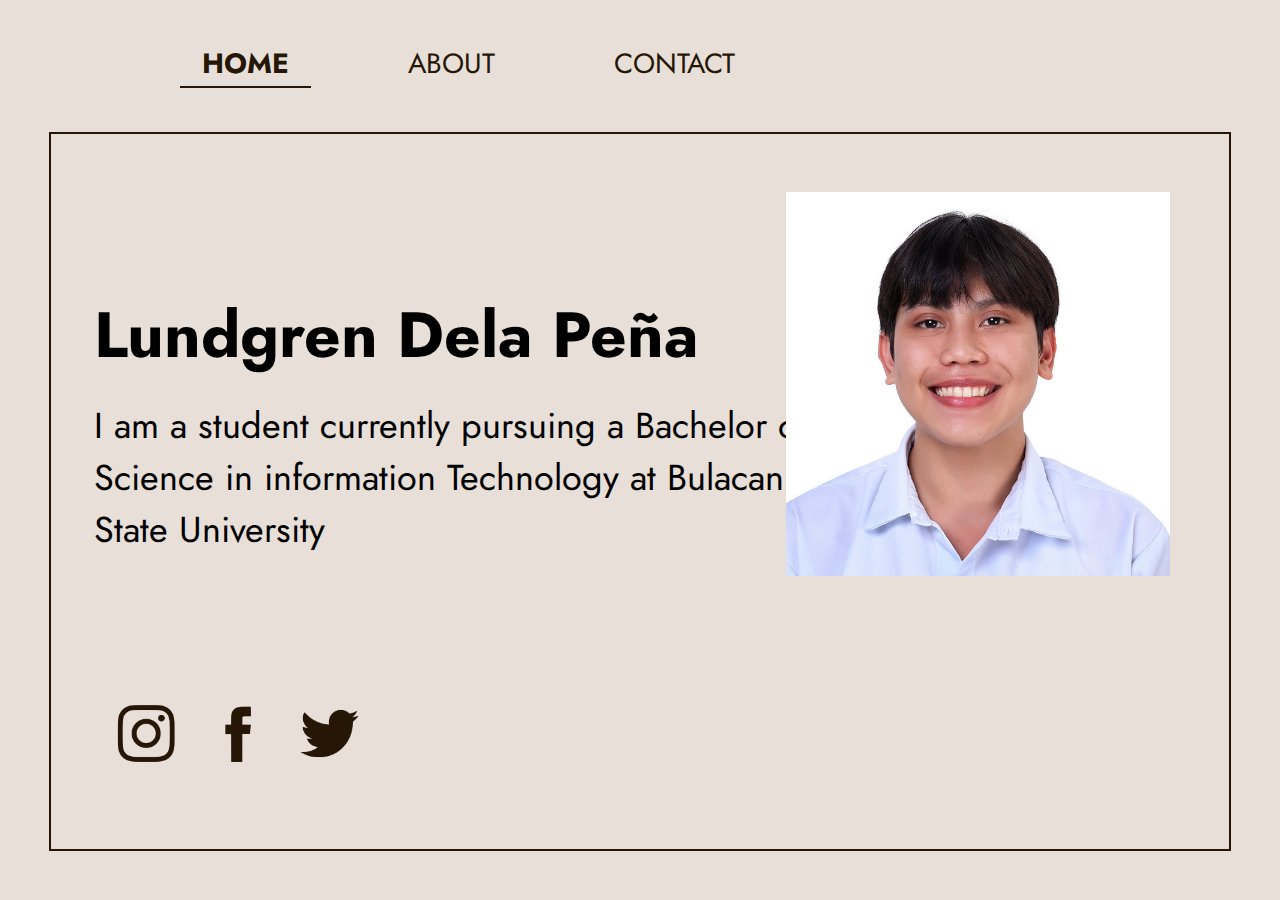
<file: index.html>
<!DOCTYPE html>
<html lang="en">
<head>
  <meta charset="UTF-8">
  <meta name="viewport" content="width=device-width, initial-scale=1.0">
  <link rel="stylesheet" href="assets/home.css">
  <link href="https://fonts.googleapis.com/css2?family=Jost:wght@300&display=swap" rel="stylesheet">
  
</head>
<body>

  <header>
    <nav>
        <a href="homepage.html" class="active">HOME</a>
        <a href="aboutpage.html">ABOUT</a>
        <a href="contactpage.html">CONTACT</a>
      </nav>
  </header>
  <div class="content-box">
    <div class="column" id="column1">
        <div class="content-container">
      <!-- Content for the first column -->
        <p class="name">Lundgren Dela Peña</p>
        <p class="info">I am a student currently pursuing a Bachelor of Science in information Technology at Bulacan State University</p>
        
        <div class="logo-container">
          <a href="#"> <img class="ig" src="assets/pics/ig.png" alt="pic"> </a>
          <a href="#"> <img class="fb" src="assets/pics/fb.png" alt="pic"> </a>
          <a href="#"> <img class="twt" src="assets/pics/twt.png" alt="pic"> </a> 
        </div>
      </div>
    </div>
    <div class="column" id="column2">
      <!-- Content for the second column -->
      <img class="pic" src="assets/pics/pic.png" alt="pic"></div>
    </div>
  </div> 
</body>
</html>
</file>
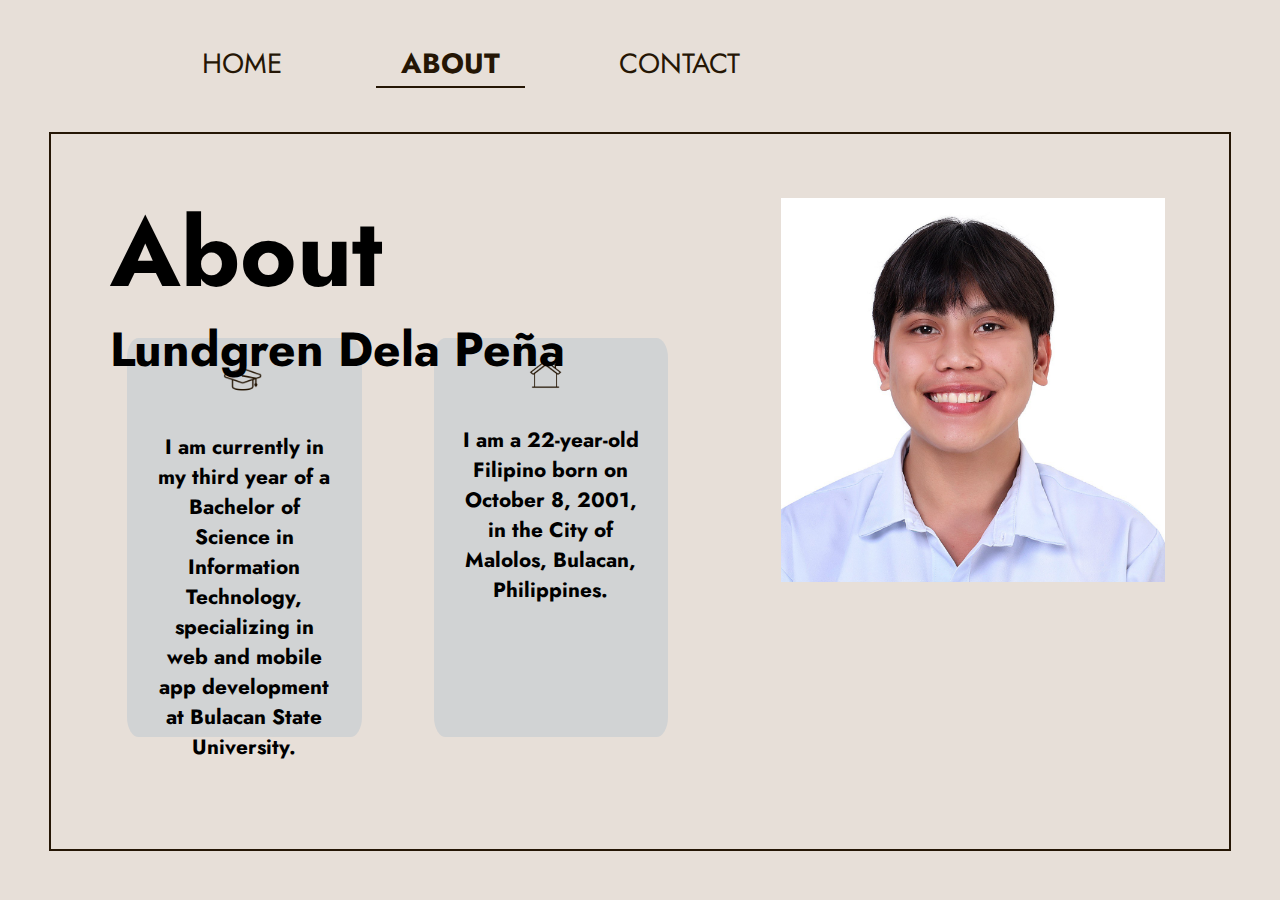
<file: aboutpage.html>
<!DOCTYPE html>
<html lang="en">
<head>
  <meta charset="UTF-8">
  <meta name="viewport" content="width=device-width, initial-scale=1.0">
  <link rel="stylesheet" href="assets/about.css">
  <link href="https://fonts.googleapis.com/css2?family=Jost:wght@300&display=swap" rel="stylesheet">


</head>
<body>
  <header>
    <nav>
        <a href="index.html">HOME</a>
        <a href="aboutpage.html" class="active">ABOUT</a>
        <a href="contactpage.html">CONTACT</a>
      </nav>
  </header>

<div class="text">
    <p class="about">About </p>

    <p class="name">Lundgren Dela Peña </p>
    
</div>
  <div class="content-box">

      <div class="main-column">
        <div class="nested-column">

        <img class="cap" src="assets/pics/cap.png" alt="pic">

          <p class="content1">
         
            I am currently in my
            third year of a Bachelor
            of Science in
            Information
            Technology, specializing
            in web and mobile app
            development at Bulacan
            State University.</p>
        </div>
        <div class="nested-column">
            <img class="house" src="assets/pics/house.png" alt="pic">
          <p class="content2">I am a 22-year-old
            Filipino born on October
            8, 2001, in the City of
            Malolos, Bulacan,
            Philippines.</p>
        </div>
      </div>
      <div class="side-column">
        <img class="pic" src="assets/pics/pic.png" alt="pic"></div>
      </div>
  </div> 
</body>
</html>
</file>
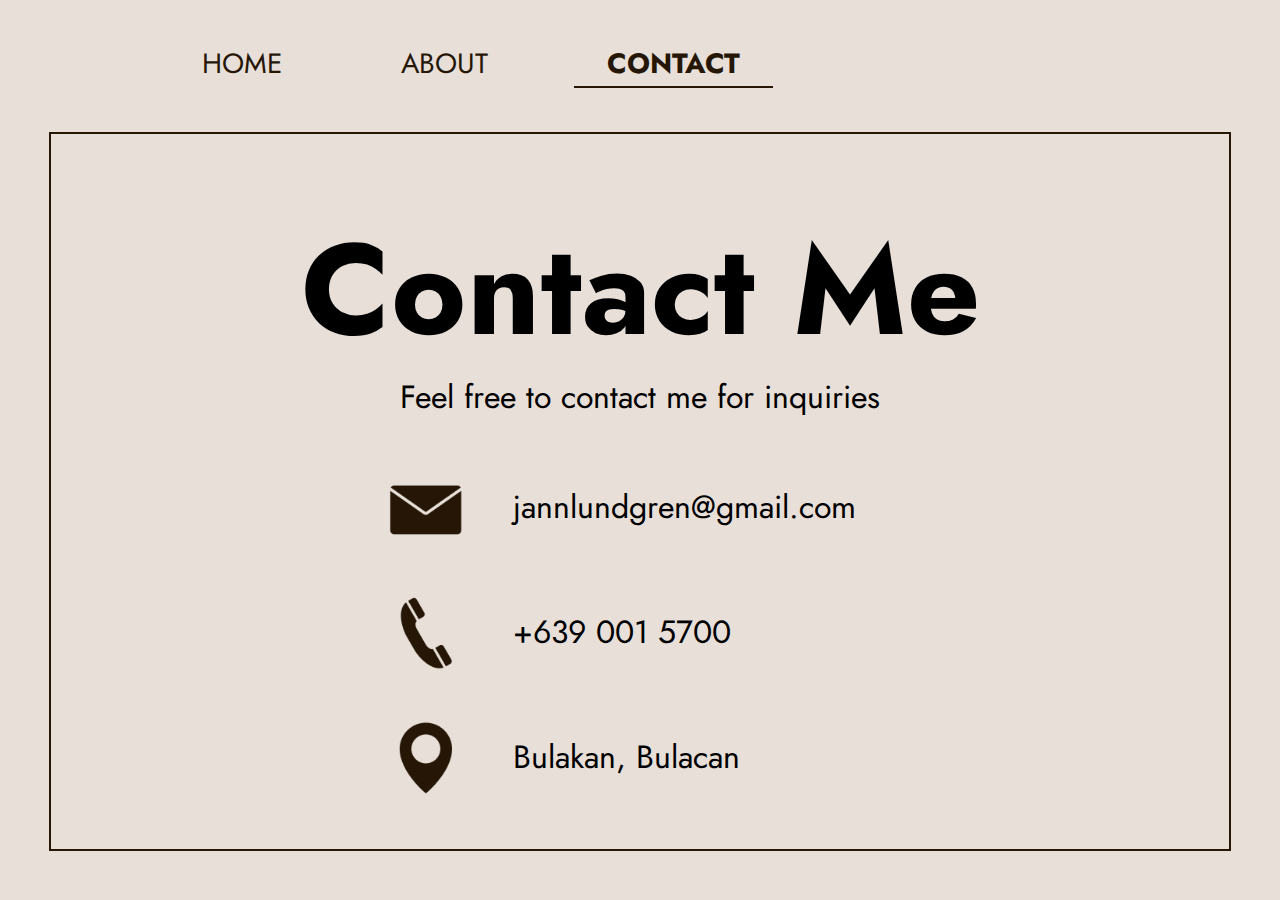
<file: contactpage.html>
<!DOCTYPE html>
<html lang="en">
<head>
  <meta charset="UTF-8">
  <meta name="viewport" content="width=device-width, initial-scale=1.0">
  <link rel="stylesheet" href="assets/contact.css">
  <link href="https://fonts.googleapis.com/css2?family=Jost:wght@300&display=swap" rel="stylesheet">

</head>
<body>

  <header>
    <nav>
        <a href="index.html">HOME</a>
        <a href="aboutpage.html">ABOUT</a>
        <a href="contactpage.html" class="active">CONTACT</a>
      </nav>
  </header>
  <div class="content-box" >

    <section>
        <p class="contact">Contact Me</p>
        <p>Feel free to contact me for inquiries</p>

   
        <div class="contact-info">
            <img src="assets/pics/mail.png" alt="Email Icon" width="30" height="30">
            <p>jannlundgren@gmail.com</p>
        </div>

        <div class="contact-info">
            <img src="assets/pics/phone.png" alt="Phone Icon" width="30" height="30">
            <p>+639 001 5700</p>
        </div>

        <div class="contact-info">
            <img src="assets/pics/pin.png" alt="Location Icon" width="30" height="30">
            <p>Bulakan, Bulacan</p>
        </div>
    </section>

 
  </div> 
  
</body>

</html>
</file>
<file: assets/home.css>
a{
     text-decoration: none;
    }

    body {
      font-family: jost, sans-serif;
      
      padding: 0;
      background-color: #e7dfd8;
    }

    header {
      background-color: #e7dfd8;
      color: #e7dfd8;
      padding: 15px;
      text-align: center;
      font-size: 2svw;
    }

    nav {
      text-align: left;
      margin: 20px 0;
      margin-left: 10%;
    }

    nav a {
      text-decoration: none;
      color: #251605;
      margin: 0 5%;
      font-size: 28px;
      position: relative;
      transition: color 0.3s ease-in-out;
      display: inline-block;
    }

    nav a::before {
      content: "";
      position: absolute;
      width: 150%;
      height: 2px;
      bottom: -4px;
      left: -25%;
      background-color: #251605;
      transform: scaleX(0);
      transform-origin: bottom right;
      transition: transform 0.3s ease-in-out;
    }

    nav a:hover::before, nav a.active::before {
      transform: scaleX(1);
      transform-origin: bottom left;
    }

    nav a:hover {
      color: #251605;
    }

    nav a.active {
      color: #251605;
      font-weight: bold;
    }

    .content-box {
      max-width: 90%;
      min-height: 75svh; 
      max-height: 75svh;
      margin: 0 auto;
      margin-top: 1%;
      background-color: #e7dfd8;;
      padding: 20px;
      border: #251605;
      border: 2.5px solid #251605;
      font-size: 4svh;
      display: flex;
      flex: 1;
    }
    .content-container {
      overflow: auto;
      margin-left: 3%;
    }

    .column2 {
      padding: 20px;
      overflow: auto;
    }

    .column1{
      padding: 20px;
    }
    .name{
    margin-top: 15svh;
    font-size: 5svw;
    margin-bottom: -2svh;
    font-weight: bold;
    }

    .pic{
    width: 30svw;
    float: right;   
    margin: 10%;
    }

    .logo-container{
    margin-top: 20%;
    margin-left: 3%;
    
    }

    .ig{
    width: 60px;
    }

    .fb{
    margin-left: 3%;
    width: 58px;
    }

    .twt{
    margin-left: 3%;
    width: 62px;
    }
</file>
<file: assets/about.css>
a{
      text-decoration: none;
    }
    body {
      font-family: jost, sans-serif;
      
      padding: 0;
      background-color: #e7dfd8;
    }

    header {
      background-color: #e7dfd8;
      color: #e7dfd8;
      padding: 15px;
      text-align: center;
      font-size: 2svw;
    }

    nav {
      text-align: left;
      margin: 20px 0;
      margin-left: 10%;
    }

    nav a {
      text-decoration: none;
      color: #251605;
      margin: 0 5%;
      font-size: 28px;
      position: relative;
      transition: color 0.3s ease-in-out;
      display: inline-block;
    }

    nav a::before {
      content: "";
      position: absolute;
      width: 150%;
      height: 2px;
      bottom: -4px;
      left: -25%;
      background-color: #251605;
      transform: scaleX(0);
      transform-origin: bottom right;
      transition: transform 0.3s ease-in-out;
    }

    nav a:hover::before, nav a.active::before {
      transform: scaleX(1);
      transform-origin: bottom left;
    }

    nav a:hover {
      color: #251605;
    }

    nav a.active {
      color: #251605;
      font-weight: bold;
    }

    .content-box {
      max-width: 90%;
      min-height: 75svh; 
      max-height: 75svh;
      margin: 0 auto;
      margin-top: 1%;
      background-color: #e7dfd8;;
      padding: 20px;
      border: #251605;
      border: 2.5px solid #251605;
      font-size: 4svh;
      display: flex;

    }

    .main-column {
      display: flex;
      width: 70%;
      padding: 20px;
    }

    .side-column {
      width: 30%;
      padding: 20px;
      
    }

    .nested-column {
      margin-top: 23%; 
      width: 30%;
      margin-right: 5%;
      margin-left: 5%;
      margin-bottom: 10%;
      padding: 10px;
      overflow: visible;
      background-color: #d1d3d4;
      border-radius: 5%;
    }

    .pic{
    max-width:30svw;
    float: right;   
    margin: 7%;
    }

    .text{
     position:absolute;
     margin-top: 3%;
     margin-left: 8%;
     line-height: .5px;
    }

    .about{
    font-size: 6rem;
    font-weight: bold;
    }

    .name{
    font-size: 3rem;
    font-weight: bold;
    }

    .content1{
     font-size: 1.3rem;
     text-align: center;
     margin-left: 7%;
     margin-right: 7%;
     font-weight: bold;
    }

    .content2{
     font-size: 1.3rem;
     text-align: center;
     margin-left: 7%;
     margin-right: 7%;
     font-weight: bold;
    }

    .cap{
    max-width: 18%;
    margin-left: 40%;
    margin-top: 5%;
    }

    .house{
    max-width: 15%;
    margin-left: 40%;
    margin-top: 5%;
    }
</file>
<file: assets/contact.css>
a{
     text-decoration: none;
    }

    body {
      font-family: jost, sans-serif;
      padding: 0;
      background-color: #e7dfd8;
      
    }

    header {
      background-color: #e7dfd8;
      color: #e7dfd8;
      padding: 15px;
      text-align: center;
      font-size: 2svw;
    }

    nav {
      text-align: left;
      margin: 20px 0;
      margin-left: 10%;
    }

    nav a {
      text-decoration: none;
      color: #251605;
      margin: 0 5%;
      font-size: 28px;
      position: relative;
      transition: color 0.3s ease-in-out;
      display: inline-block;
    }

    nav a::before {
      content: "";
      position: absolute;
      width: 150%;
      height: 2px;
      bottom: -4px;
      left: -25%;
      background-color: #251605;
      transform: scaleX(0);
      transform-origin: bottom right;
      transition: transform 0.3s ease-in-out;
    }

    nav a:hover::before, nav a.active::before {
      transform: scaleX(1);
      transform-origin: bottom left;
    }

    nav a:hover {
      color: #251605;
    }

    nav a.active {
      color: #251605;
      font-weight: bold;
    }   

    .content-box {
      max-width: 90%;
      min-height: 75svh; 
      max-height: 75svh;
      margin: 0 auto;
      margin-top: 1%;
      background-color: #e7dfd8;;
      padding: 20px;
      border: #251605;
      border: 2.5px solid #251605;
      font-size: 2rem;
      text-align: center;
    }

    section {
     margin: 2em;
    }

    .contact-info {
     display: flex;
     align-items: center;
     margin-left: 25%;
     margin-bottom: 15px;
     }

    .contact-info img {
     width: 75px;
     height: auto;
     margin-right: 50px;
    }
    
    .contact{
     font-size: 8rem;
     font-weight: bold;
     margin-bottom:-4%;
     margin-top: -2%;
     }
</file>
